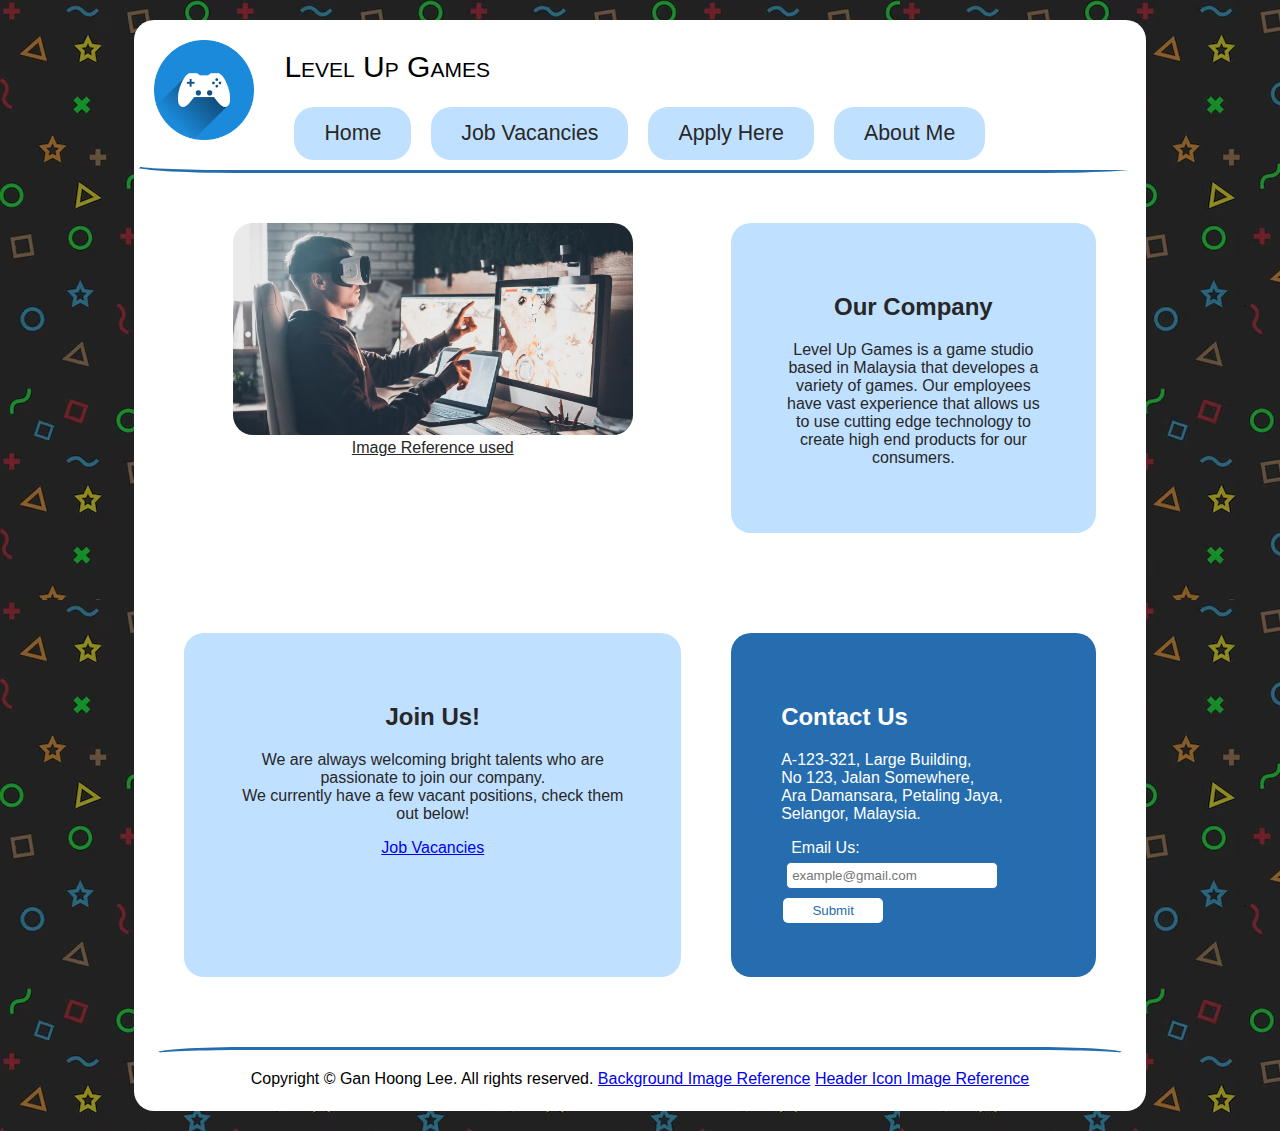
<file: index.html>
<!DOCTYPE html>
<html lang="en">

<head>
    <meta charset="UTF-8">
    <meta name="viewport" content="width=device-width, initial-scale=1.0">
    <title>Homepage</title>
    <link href="../styles/styles.css" rel="stylesheet">
</head>

<body>
    <div class="container">
        <header>
            <img src="../images/logo.jpg" alt="a picture of the company logo" class="logoimg">
            <h1 class="logotext">Level Up Games</h1>
            <nav>
                <ul>
                    <li><a href="../index.html">Home</a></li>
                    <li><a href="../jobs.html">Job Vacancies</a></li>
                    <li><a href="../apply.html">Apply Here</a></li>
                    <li><a href="../about.html">About Me</a></li>
                </ul>
            </nav>
        </header>
        <section class="grid-container">
            <div class="indexbox1">
                <img id="indeximage" src="../images/gamedeveloperimage.jpg"
                    alt="a picture of a game developer"><br>
                <a href="https://www.talentlyft.com/en/resources/game-developer-job-description"
                    class="referencing">Image
                    Reference used</a>
            </div>
            <div class="indexbox2">
                <h2>Our Company</h2>
                <p>
                    Level Up Games is a game studio based in Malaysia that developes a variety of games. Our
                    employees have vast
                    experience that allows us to use cutting edge technology to create high end products for our
                    consumers.
                </p>
            </div>
        </section>
        <section class="grid-container">
            <div class="indexbox2">
                <h2>Join Us!</h2>
                <p>
                    We are always welcoming bright talents who are passionate to join our company. <br>
                    We currently have a few vacant positions, check them out below!
                </p>
                <a href="../jobs.html">Job Vacancies</a>
            </div>
            <div class="grid-item">
                <h2>Contact Us</h2>
                <p>
                    A-123-321, Large Building, <br>
                    No 123, Jalan Somewhere, <br>
                    Ara Damansara, Petaling Jaya, <br>
                    Selangor, Malaysia.
                </p>
                <label for="email">Email Us:</label>
                <input type="email" placeholder="example@gmail.com" id="email" name="email">
                <input type="button" value="Submit" class="button2">
            </div>
        </section>
        <footer>
            Copyright © Gan Hoong Lee. All rights reserved.
            <a
                href="https://www.freepik.com/premium-vector/colorful-memphis-pattern_22438615.htm#page=4&query=game%20patterns&position=33&from_view=keyword&track=ais">Background
                Image Reference</a>
            <a href="https://icon-library.com/icon/free-game-icon-18.html">Header Icon Image Reference</a>
        </footer>
    </div>
</body>

</html>
</file>
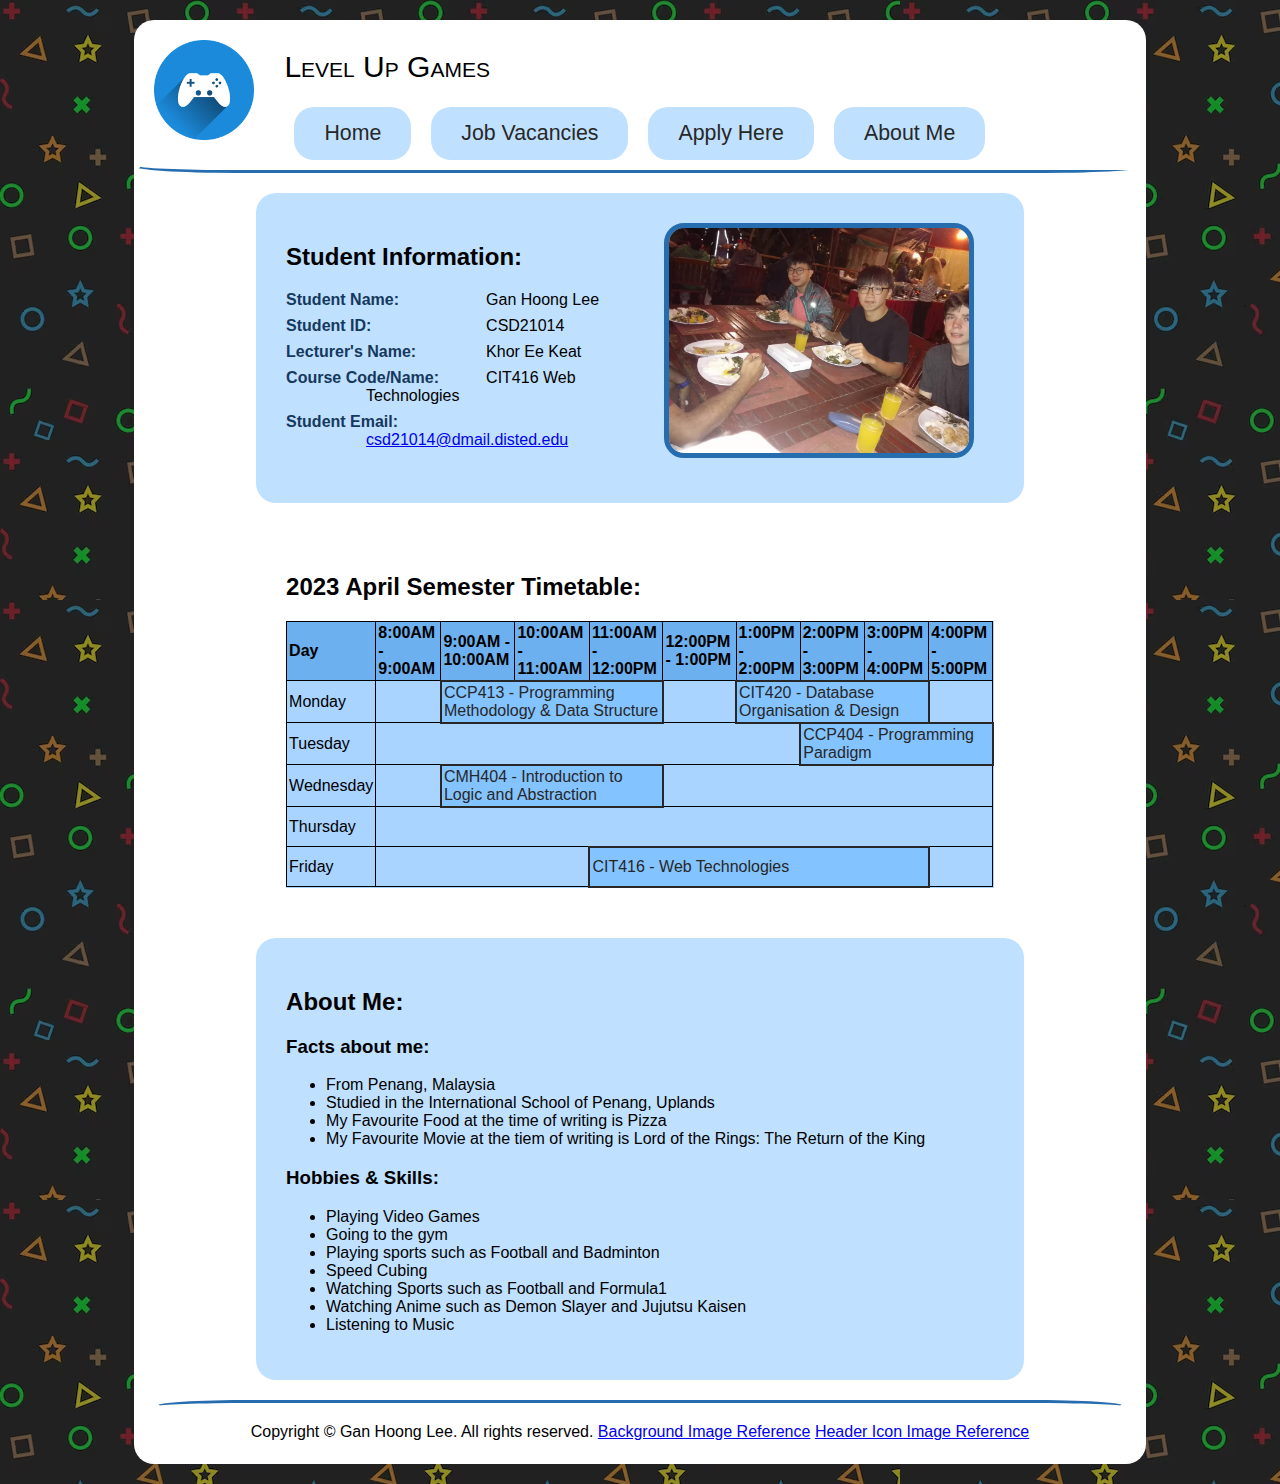
<file: about.html>
<!DOCTYPE html>
<html lang="en">

<head>
    <meta charset="UTF-8">
    <meta name="viewport" content="width=device-width, initial-scale=1.0">
    <title>About</title>
    <link href="../styles/styles.css" rel="stylesheet">
</head>

<body>
    <div class="container">
        <header>
            <img src="../images/logo.jpg" alt="a picture of the company logo" class="logoimg">
            <h1 class="logotext">Level Up Games</h1>
            <nav>
                <ul>
                    <li><a href="../index.html">Home</a></li>
                    <li><a href="../jobs.html">Job Vacancies</a></li>
                    <li><a href="../apply.html">Apply Here</a></li>
                    <li><a href="../about.html">About Me</a></li>
                </ul>
            </nav>
        </header>
        <section class="infocontainer">
            <img src="../images/me.jpg" alt="Picture of me and my friends eating dinner" id="imageofme">
            <h2>Student Information:</h2>
            <dl>
                <dt>Student Name</dt>
                <dd>Gan Hoong Lee</dd>
                <dt>Student ID</dt>
                <dd>CSD21014</dd>
                <dt>Lecturer's Name</dt>
                <dd>Khor Ee Keat</dd>
                <dt>Course Code/Name</dt>
                <dd>CIT416 Web Technologies</dd>
                <dt>Student Email</dt>
                <dd><a href="mailto:csd21014@dmail.disted.edu.my">csd21014@dmail.disted.edu</a></dd>
            </dl>

        </section>

        <section class="infocontainer2">
            <h2>2023 April Semester Timetable:</h2>
            <table>
                <tr>
                    <th>Day</th>
                    <th>8:00AM - 9:00AM</th>
                    <th>9:00AM - 10:00AM</th>
                    <th>10:00AM - 11:00AM</th>
                    <th>11:00AM - 12:00PM</th>
                    <th>12:00PM - 1:00PM</th>
                    <th>1:00PM - 2:00PM</th>
                    <th>2:00PM - 3:00PM</th>
                    <th>3:00PM - 4:00PM</th>
                    <th>4:00PM - 5:00PM</th>
                </tr>
                <tr>
                    <td>Monday</td>
                    <td></td>
                    <td colspan="3" class="session">CCP413 - Programming Methodology & Data Structure</td>
                    <td></td>
                    <td colspan="3" class="session">CIT420 - Database Organisation & Design</td>
                    <td></td>
                </tr>
                <tr>
                    <td>Tuesday</td>
                    <td colspan="6"></td>
                    <td colspan="3" class="session">CCP404 - Programming Paradigm</td>
                </tr>
                <tr>
                    <td>Wednesday</td>
                    <td></td>
                    <td colspan="3" class="session">CMH404 - Introduction to Logic and Abstraction</td>
                    <td colspan="5"></td>
                </tr>
                <tr>
                    <td>Thursday</td>
                    <td colspan="9"></td>
                </tr>
                <tr>
                    <td>Friday</td>
                    <td colspan="3"></td>
                    <td colspan="5" class="session">CIT416 - Web Technologies</td>
                    <td colspan="1"></td>
                </tr>
            </table>
        </section>

        <section class="infocontainer">
            <h2>About Me:</h2>
            <h3>Facts about me:</h3>
            <ul>
                <li>From Penang, Malaysia</li>
                <li>Studied in the International School of Penang, Uplands</li>
                <li>My Favourite Food at the time of writing is Pizza</li>
                <li>My Favourite Movie at the tiem of writing is Lord of the Rings: The Return of the King</li>
            </ul>
            <h3>Hobbies & Skills:</h3>
            <ul>
                <li>Playing Video Games</li>
                <li>Going to the gym</li>
                <li>Playing sports such as Football and Badminton</li>
                <li>Speed Cubing</li>
                <li>Watching Sports such as Football and Formula1</li>
                <li>Watching Anime such as Demon Slayer and Jujutsu Kaisen</li>
                <li>Listening to Music</li>
            </ul>
        </section>

        <footer>
            Copyright © Gan Hoong Lee. All rights reserved.
            <a
                href="https://www.freepik.com/premium-vector/colorful-memphis-pattern_22438615.htm#page=4&query=game%20patterns&position=33&from_view=keyword&track=ais">Background
                Image Reference</a>
            <a href="https://icon-library.com/icon/free-game-icon-18.html">Header Icon Image Reference</a>
        </footer>
    </div>
</body>

</html>
</file>
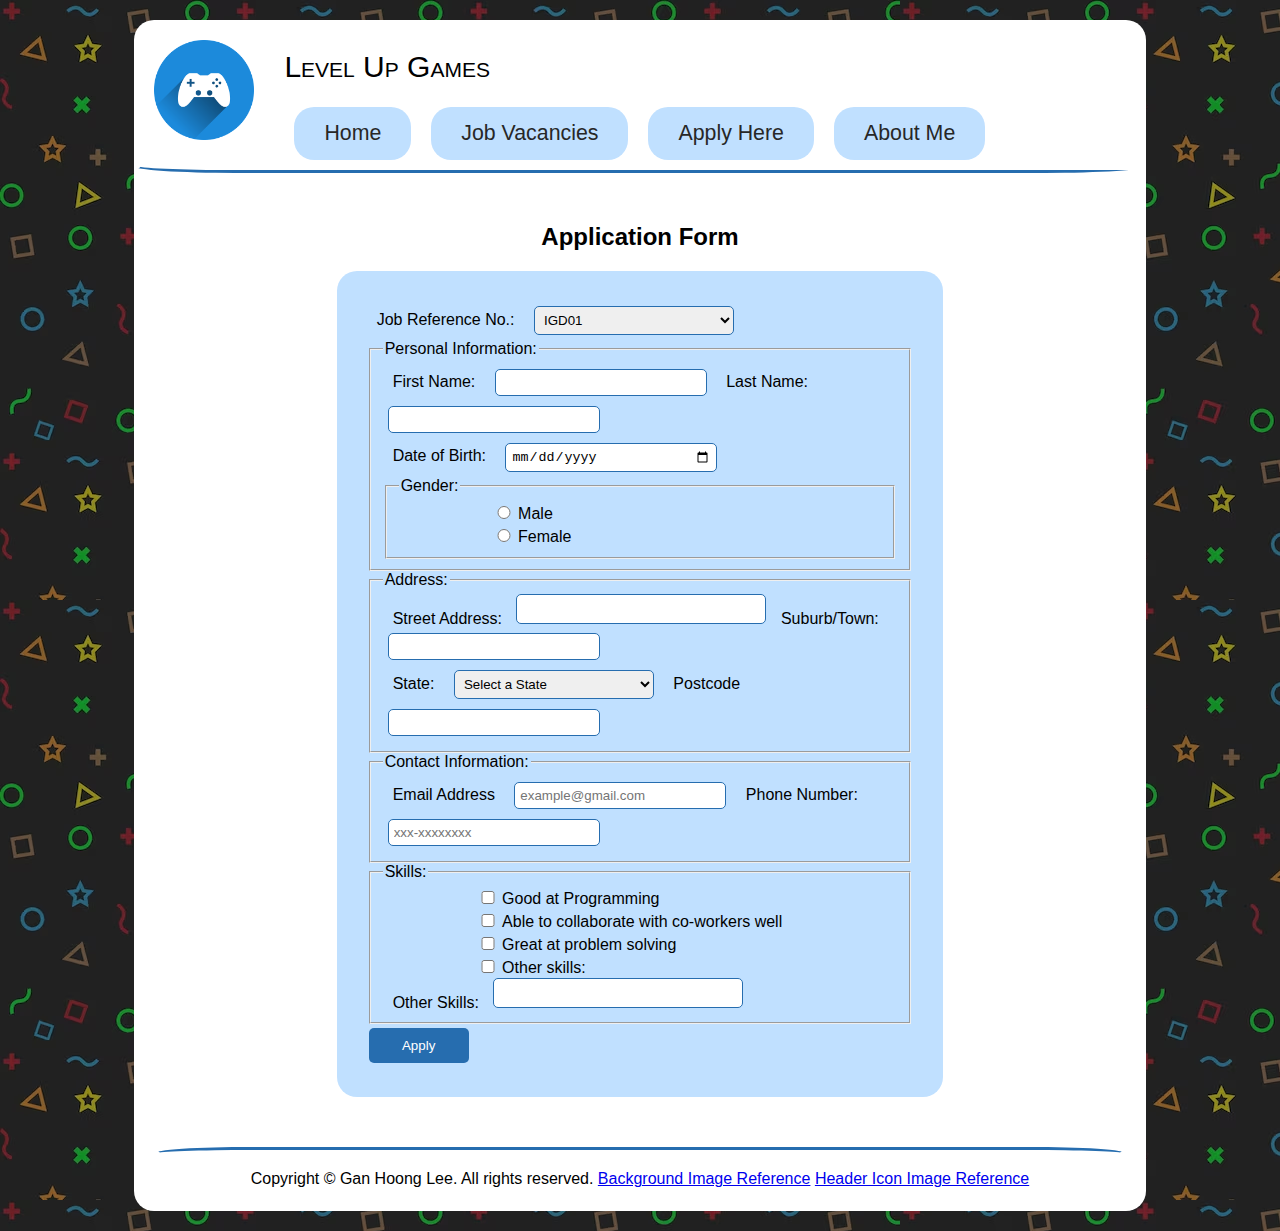
<file: apply.html>
<!DOCTYPE html>
<html lang="en">

<head>
    <meta charset="UTF-8">
    <meta name="viewport" content="width=device-width, initial-scale=1.0">
    <title>Application Page</title>
    <link href="../styles/styles.css" rel="stylesheet">
</head>

<body>
    <div class="container">
        <header>
            <img src="../images/logo.jpg" alt="a picture of the company logo" class="logoimg">
            <h1 class="logotext">Level Up Games</h1>
            <nav>
                <ul>
                    <li><a href="../index.html">Home</a></li>
                    <li><a href="../jobs.html">Job Vacancies</a></li>
                    <li><a href="../apply.html">Apply Here</a></li>
                    <li><a href="../about.html">About Me</a></li>
                </ul>
            </nav>
        </header>
        <section class="formbox">
            <h2>Application Form</h2>
            <form>
                <label for="refno">Job Reference No.:</label>
                <select name="refno" id="refno">
                    <option value="IGD01">IGD01</option>
                    <option value="JGD01">JGD01</option>
                    <option value="VGS01 ">VGS01 </option>
                    <option value="SMA01">SMA01</option>
                </select>

                <br>

                <fieldset>
                    <legend>Personal Information:</legend>
                    <label for="fname">First Name:</label>
                    <input type="text" name="fname" id="fname" maxlength="20" required>

                    <label for="lname">Last Name:</label>
                    <input type="text" name="lname" id="lname" maxlength="20" required>

                    <br>

                    <label for="date">Date of Birth:</label>
                    <input type="date" name="date" id="date" required>
                    <fieldset>
                        <legend>Gender:</legend>
                        <input type="radio" id="male" name="gender" value="Male" required>
                        <label for="male">Male</label><br>
                        <input type="radio" id="female" name="gender" value="female" required>
                        <label for="female">Female</label><br>
                    </fieldset>
                </fieldset>


                <fieldset>
                    <legend>Address:</legend>
                    <label for="streetaddress">Street Address:</label>
                    <textarea name="streetaddress" id="streetaddress" rows="2" cols="30" maxlength="40"
                        required></textarea>

                    <label for="suburbtown">Suburb/Town:</label>
                    <input type="text" name="suburbtown" id="suburbtown" maxlength="40" required><br>

                    <label for="state">State:</label>
                    <select name="state" id="state">
                        <option value="select">Select a State</option>
                        <option value="Johor">Johor</option>
                        <option value="Kedah">Kedah</option>
                        <option value="Kelantan">Kelantan</option>
                        <option value="Malacca">Malacca</option>
                        <option value="Negeri Sembilan">Negeri Sembilan</option>
                        <option value="Pahang">Pahang</option>
                        <option value="Penang">Penang</option>
                        <option value="Perak">Perak</option>
                        <option value="Perlis">Perlis</option>
                        <option value="Sabah">Sabah</option>
                        <option value="Sarawak">Sarawak</option>
                        <option value="Selangor">Selangor</option>
                        <option value="Terengganu">Terengganu</option>
                        <option value="Kuala Lumpur">Kuala Lumpur</option>
                        <option value="Labuan">Labuan</option>
                        <option value="Putrajaya">Putrajaya</option>
                    </select>

                    <label for="postcode">Postcode</label>
                    <input type="number" name="postcode" id="postcode" max="99999" required>
                </fieldset>

                <fieldset>
                    <legend>Contact Information:</legend>
                    <label for="email">Email Address</label>
                    <input type="email" name="email" id="email" required placeholder="example@gmail.com">

                    <label for="phone">Phone Number:</label>
                    <input type="number" name="phone" id="phone" max="99999999999" required placeholder="xxx-xxxxxxxx">
                </fieldset>

                <fieldset class="formskills">
                    <legend>Skills:</legend>
                    <input type="checkbox" id="skill1" name="skill1" value="">
                    <label for="skill1">Good at Programming</label><br>
                    <input type="checkbox" id="skill2" name="skill2" value="">
                    <label for="skill2">Able to collaborate with co-workers well</label><br>
                    <input type="checkbox" id="skill3" name="skill3" value="">
                    <label for="skill3">Great at problem solving</label><br>
                    <input type="checkbox" id="skill4" name="skill4" value="">
                    <label for="skill4">Other skills:</label><br>

                    <label for="otherskills">Other Skills:</label>
                    <textarea name="otherskills" id="otherskills" rows="2" cols="30"></textarea>
                </fieldset>

                <input type="submit" value="Apply" class="button1">
            </form>
        </section>
        <footer>
            Copyright © Gan Hoong Lee. All rights reserved.
            <a
                href="https://www.freepik.com/premium-vector/colorful-memphis-pattern_22438615.htm#page=4&query=game%20patterns&position=33&from_view=keyword&track=ais">Background
                Image Reference</a>
            <a href="https://icon-library.com/icon/free-game-icon-18.html">Header Icon Image Reference</a>
        </footer>
    </div>
</body>

</html>
</file>
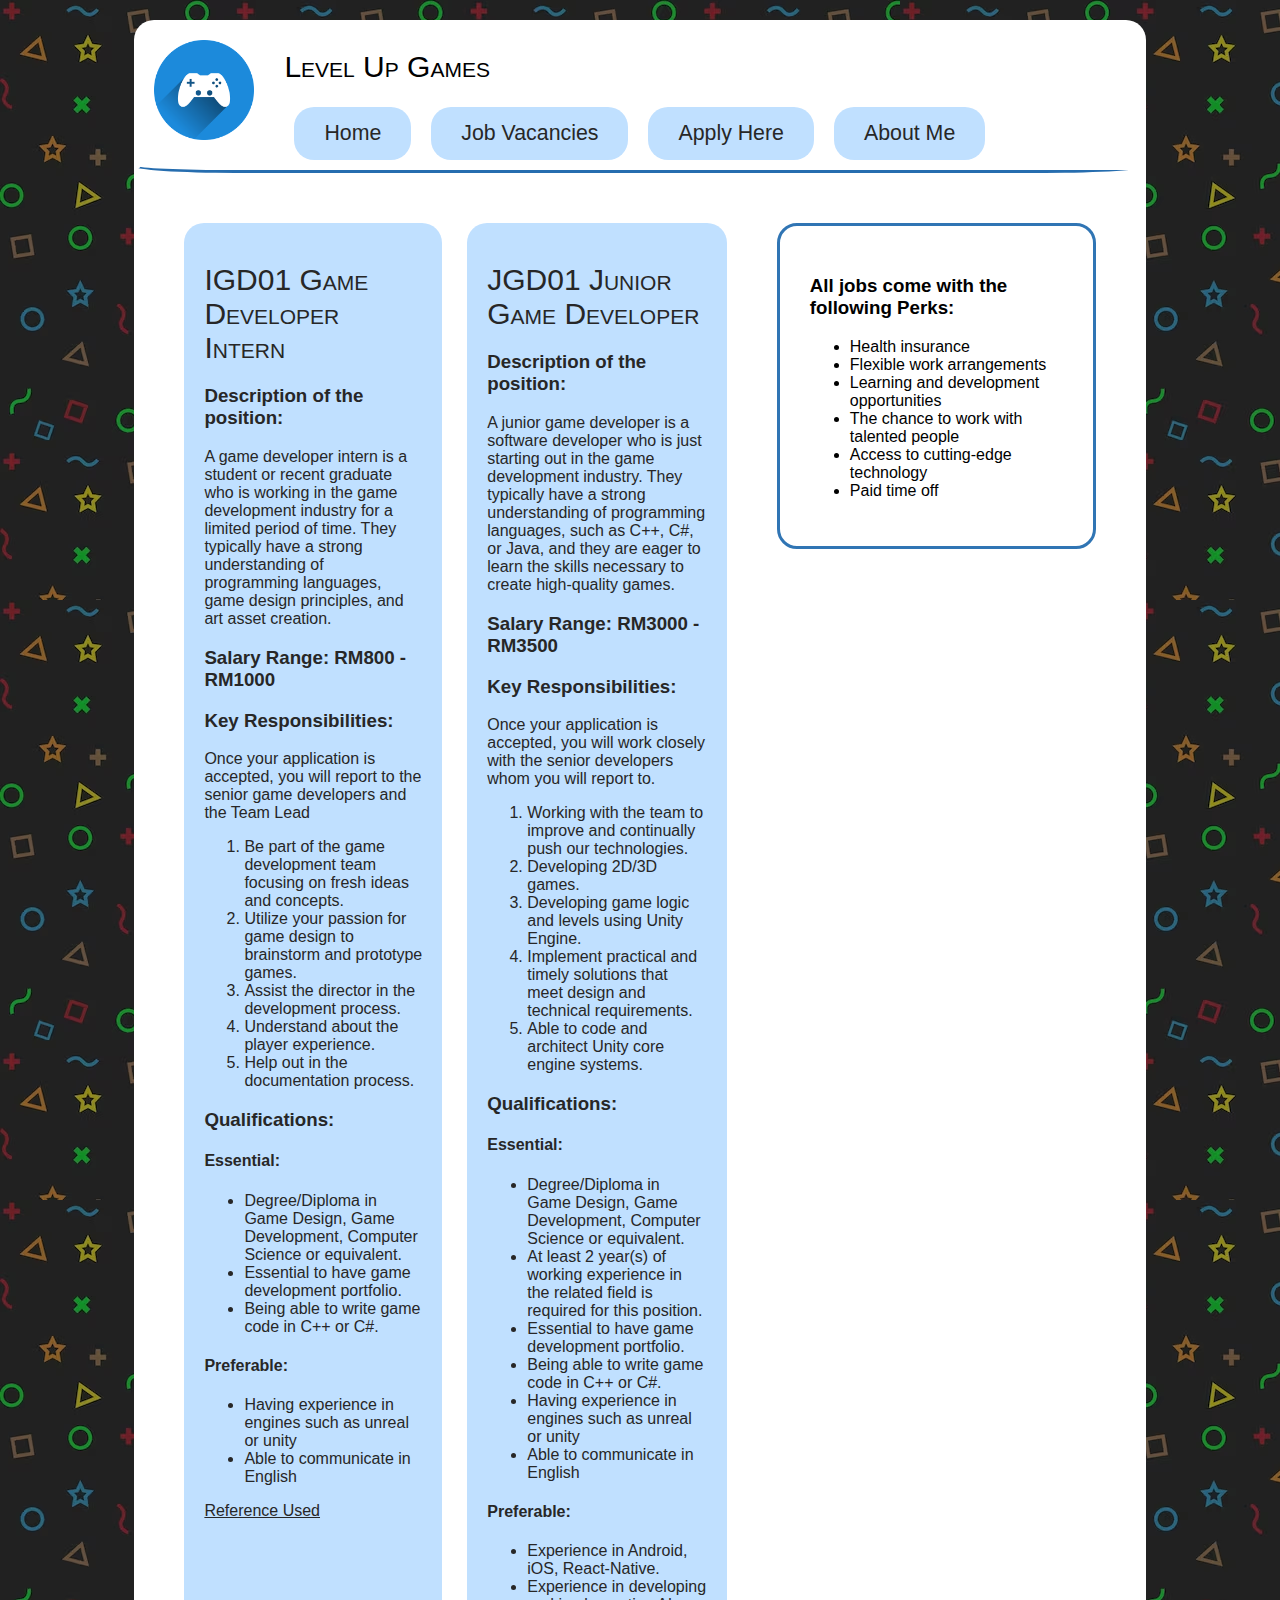
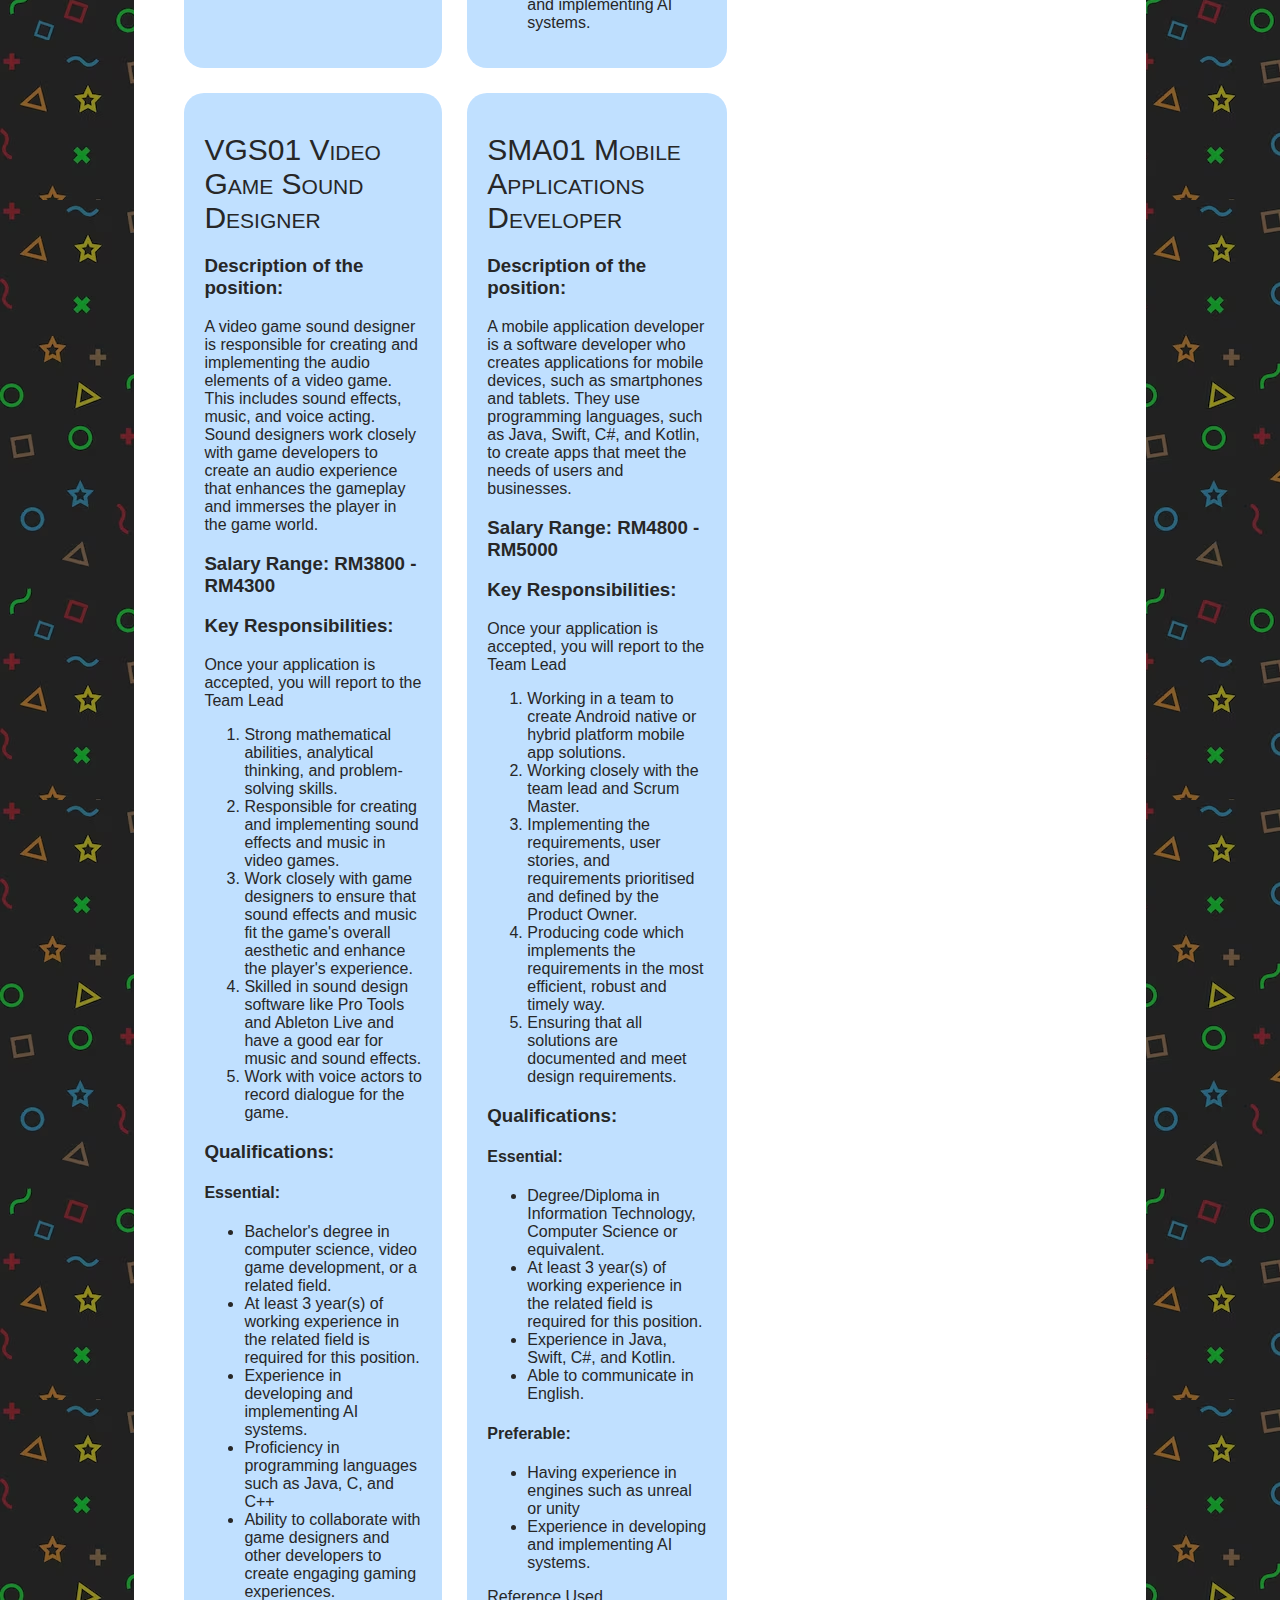
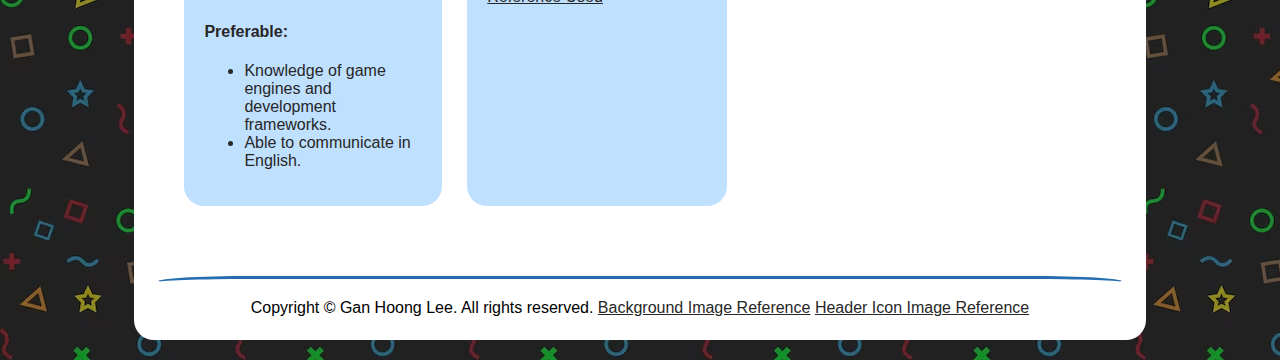
<file: jobs.html>
<!DOCTYPE html>
<html lang="en">

<head>
    <meta charset="UTF-8">
    <meta name="viewport" content="width=device-width, initial-scale=1.0">
    <title>Jobs</title>
    <link href="../styles/styles.css" rel="stylesheet">
</head>

<body>
    <div class="container">
        <header>
            <img src="../images/logo.jpg" alt="a picture of the company logo" class="logoimg">
            <h1 class="logotext">Level Up Games</h1>
            <nav>
                <ul>
                    <li><a href="../index.html">Home</a></li>
                    <li><a href="../jobs.html">Job Vacancies</a></li>
                    <li><a href="../apply.html">Apply Here</a></li>
                    <li><a href="../about.html">About Me</a></li>
                </ul>
            </nav>
        </header>
        <aside>
            <h3>All jobs come with the following Perks:</h3>
            <ul>
                <li>Health insurance</li>
                <li>Flexible work arrangements</li>
                <li>Learning and development opportunities</li>
                <li>The chance to work with talented people</li>
                <li>Access to cutting-edge technology</li>
                <li>Paid time off</li>
            </ul>
        </aside>

        <div class="grid-container2">
            <section class="indexbox3">
                <h1>IGD01 Game Developer Intern</h1>
                <h3>Description of the position:</h3>
                <p>A game developer intern is a student or recent graduate who is working in the game development industry for a
                    limited period of time. They typically have a strong understanding of programming languages, game design
                    principles, and art asset creation.</p>
                <h3>Salary Range: RM800 - RM1000</h3>
                <h3>Key Responsibilities:</h3>
                <p>Once your application is accepted, you will report to the senior game developers and the Team Lead</p>
                <ol>
                    <li>Be part of the game development team focusing on fresh ideas and concepts.</li>
                    <li>Utilize your passion for game design to brainstorm and prototype games.</li>
                    <li>Assist the director in the development process.</li>
                    <li>Understand about the player experience.</li>
                    <li>Help out in the documentation process.</li>
                </ol>
                <h3>Qualifications:</h3>
                <h4>Essential:</h4>
                <ul>
                    <li>Degree/Diploma in Game Design, Game Development, Computer Science or equivalent.</li>
                    <li>Essential to have game development portfolio.</li>
                    <li>Being able to write game code in C++ or C#.</li>
                </ul>
                <h4>Preferable:</h4>
                <ul>
                    <li>Having experience in engines such as unreal or unity</li>
                    <li>Able to communicate in English</li>
                </ul>
                <a class="referencing" href="https://www.glassdoor.com/Job/malaysia-game-developer-jobs-SRCH_IL.0,8_IN170_KO9,23.htm">Reference Used</a>
            </section>
            <section class="indexbox3">
                <h1>JGD01 Junior Game Developer</h1>
                <h3>Description of the position:</h3>
                <p>A junior game developer is a software developer who is just starting out in the game development industry.
                    They typically have a strong understanding of programming languages, such as C++, C#, or Java, and they are
                    eager to learn the skills necessary to create high-quality games.</p>
                <h3>Salary Range: RM3000 - RM3500</h3>
                <h3>Key Responsibilities:</h3>
                <p>Once your application is accepted, you will work closely with the senior developers whom you will report to.</p>
                <ol>
                    <li>Working with the team to improve and continually push our technologies.</li>
                    <li>Developing 2D/3D games.</li>
                    <li>Developing game logic and levels using Unity Engine.</li>
                    <li>Implement practical and timely solutions that meet design and technical requirements.</li>
                    <li>Able to code and architect Unity core engine systems.</li>
                </ol>
                <h3>Qualifications:</h3>
                <h4>Essential:</h4>
                <ul>
                    <li>Degree/Diploma in Game Design, Game Development, Computer Science or equivalent.</li>
                    <li>At least 2 year(s) of working experience in the related field is required for this position.</li>
                    <li>Essential to have game development portfolio.</li>
                    <li>Being able to write game code in C++ or C#.</li>
                    <li>Having experience in engines such as unreal or unity</li>
                    <li>Able to communicate in English</li>
                </ul>
                <h4>Preferable:</h4>
                <ul class="bullet">
                    <li>Experience in Android, iOS, React-Native.</li>
                    <li>Experience in developing and implementing AI systems.</li>
                </ul>
            </section>
            <section class="indexbox3">
                <h1>VGS01 Video Game Sound Designer</h1>
                <h3>Description of the position:</h3>
                <p>A video game sound designer is responsible for creating and implementing the audio elements of a video game.
                    This includes sound effects, music, and voice acting. Sound designers work closely with game developers to
                    create an audio experience that enhances the gameplay and immerses the player in the game world.</p>
                <h3>Salary Range: RM3800 - RM4300</h3>
                <h3>Key Responsibilities:</h3>
                <p>Once your application is accepted, you will report to the Team Lead</p>
                <ol>
                    <li>Strong mathematical abilities, analytical thinking, and problem-solving skills.</li>
                    <li>Responsible for creating and implementing sound effects and music in video games.</li>
                    <li>Work closely with game designers to ensure that sound effects and music fit the game's overall aesthetic
                        and enhance the player's experience.</li>
                    <li>Skilled in sound design software like Pro Tools and Ableton Live and have a good ear for music and sound
                        effects.</li>
                    <li>Work with voice actors to record dialogue for the game.</li>
                </ol>
                <h3>Qualifications:</h3>
                <h4>Essential:</h4>
                <ul>
                    <li>Bachelor's degree in computer science, video game development, or a related field.</li>
                    <li>At least 3 year(s) of working experience in the related field is required for this position.</li>
                    <li>Experience in developing and implementing AI systems.</li>
                    <li>Proficiency in programming languages such as Java, C, and C++</li>
                    <li>Ability to collaborate with game designers and other developers to create engaging gaming experiences.
                    </li>
                </ul>
                <h4>Preferable:</h4>
                <ul>
                    <li>Knowledge of game engines and development frameworks.</li>
                    <li>Able to communicate in English.</li>
                </ul>
            </section>
            <section class="indexbox3">
                <h1>SMA01 Mobile Applications Developer</h1>
                <h3>Description of the position:</h3>
                <p>A mobile application developer is a software developer who creates applications for mobile devices, such as
                    smartphones and tablets. They use programming languages, such as Java, Swift, C#, and Kotlin, to create apps
                    that meet the needs of users and businesses.</p>
                <h3>Salary Range: RM4800 - RM5000</h3>
                <h3>Key Responsibilities:</h3>
                <p>Once your application is accepted, you will report to the Team Lead</p>
                <ol>
                    <li>Working in a team to create Android native or hybrid platform mobile app solutions.</li>
                    <li>Working closely with the team lead and Scrum Master.</li>
                    <li>Implementing the requirements, user stories, and requirements prioritised and defined by the Product
                        Owner.</li>
                    <li>Producing code which implements the requirements in the most efficient, robust and timely way.</li>
                    <li>Ensuring that all solutions are documented and meet design requirements.</li>
                </ol>
                <h3>Qualifications:</h3>
                <h4>Essential:</h4>
                <ul>
                    <li>Degree/Diploma in Information Technology, Computer Science or equivalent.</li>
                    <li>At least 3 year(s) of working experience in the related field is required for this position.</li>
                    <li>Experience in Java, Swift, C#, and Kotlin.</li>
                    <li>Able to communicate in English.</li>
                </ul>
                <h4>Preferable:</h4>
                <ul>
                    <li>Having experience in engines such as unreal or unity</li>
                    <li>Experience in developing and implementing AI systems.</li>
                </ul>
                <a class="referencing" href="https://www.glassdoor.com/Job/malaysia-game-developer-jobs-SRCH_IL.0,8_IN170_KO9,23.htm">Reference Used</a>
            </section>
        </div>
    
        <footer>
            Copyright © Gan Hoong Lee. All rights reserved.
            <a class="referencing"
            href="https://www.freepik.com/premium-vector/colorful-memphis-pattern_22438615.htm#page=4&query=game%20patterns&position=33&from_view=keyword&track=ais">Background
            Image Reference</a>
            <a class="referencing" href="https://icon-library.com/icon/free-game-icon-18.html">Header Icon Image Reference</a>
        </footer>
    </div>
</body>

</html>
</file>
<file: styles/styles.css>
body {
    font-family: Helvetica, Arial, sans-serif;
    background-image: url("../images/background.jpg");
}

/* set global font and background image*/

.container {
    background-color: white;
    margin: 0;
    margin-left: 10%;
    margin-right: 10%;
    border-radius: 20px;
}

/* used to contain all elements onto white background */

.logoimg {
    width: 100px;
    height: 100px;
    float: left;
    padding: 20px;
}

/* for resizing the image used in the header */

.logotext {
    font-weight: lighter;
    padding-top: 30px;
    padding-left: 150px;
}

/* for resizing the text used in the header */

nav {
    border: #ffffff;
    border-bottom: #266daf;
    border-style: solid;
    border-radius: 10%;
}

nav ul {
    list-style-type: none;
    margin: 0;
    padding: 0;
    overflow: hidden;
    background-color: #ffffff;
    font-size: 16pt;

}

nav li {
    float: left;
}

nav li a {
    display: block;
    color: #272727;
    padding: 14px 30px;
    text-decoration: none;
    background-color: #c0e0ff;
    border-radius: 20px;
    margin-left: 20px;
    margin-bottom: 10px;
}

nav li a:hover {
    background-color: #3075b4;
    color: white;
}

/* Navigation bar design ^ contextual css used here*/

.referencing {
    color: #272727;
}

/* used for all anchor elements that provide a reference link */

.grid-container,
.grid-container2 {
    display: grid;
    grid-template-columns: auto 40%;
    padding: 50px;
    column-gap: 50px;
}

/* grid container is used throughout the website to 
    align the elements of each page onto a grid. */

.grid-container2 {
    grid-template-columns: auto auto;
    row-gap: 25px;
    column-gap: 25px;
}

/* used on the job listing page to have an even grid */

.grid-item,
.indexboxw,
.indexbox2 {
    background-color: #266daf;
    border-radius: 20px;
    padding: 50px;
    color: white;
}

/* indexboxs are used to stylize each box on the index*/

#indeximage {
    width: min-content;
    min-width: 100px;
    max-width: 400px;
    border-radius: 20px;
}

/* resize image used on index page */

.indexbox1,
.indexbox2 {
    background-color: white;
    color: #272727;
    text-align: center;
}

/* used to recolour the background of the image container on the index page */

.indexbox2,
.indexbox3 {
    background-color: #c0e0ff;
}

/* used to recolour the background of the contact us container on the index page */

.indexbox3 {
    color: #272727;
    border-radius: 20px;
    padding: 20px;
}

/* used to recolour the background of the contact us container on the job listings page */

.formbox {

    margin: 50px;

    text-align: center;
}

/* used on the forms page */

form {
    width: 60%;
    text-align: left;
    margin: auto;
    background-color: #c0e0ff;
    border-radius: 20px;
    padding: 30px;
}

footer {
    text-align: center;
    margin: 20px;
    padding: 20px;
    border: #ffffff;
    border-top: #266daf;
    border-style: solid;
    border-radius: 10%;
}

/* used for footer */

.button1 {
    background-color: #266daf;
    border: none;
    color: white;
    padding: 10px;
    text-decoration: none;
    margin: 4px 2px;
    cursor: pointer;
    width: 100px;
}

/* used to stylize various buttons on lighter backgrounds */

.button1:hover {
    border-color: rgb(237, 237, 237);
    background-color: white;
    color: #266daf;
}

.button2 {
    background-color: white;
    border: none;
    color: #266daf;
    padding: 5px;
    text-decoration: none;
    margin: 4px 2px;
    cursor: pointer;
    width: 100px;
}

/* used to stylize various buttons on darker backgrounds */

.button2:hover {
    border-color: #c0e0ff;
    background-color: #15395d;
    color: #c0e0ff;
}

aside {
    width: 25%;
    float: right;
    background-color: white;
    border: #3075b4;
    border-radius: 20px;
    border-style: solid;
    margin: 50px;
    margin-left: 0;
    padding: 30px;
}

/* used on job listings page */

h1 {
    font: small-caps 30px 'Franklin Gothic Medium', 'Arial Narrow', Arial, sans-serif;
}

/* used on the job listings page */

label {
    padding: 5px;
    margin: 5px;
}

/* used to stylize the labels on the forms page*/

input,
select {
    width: 200px;
    padding: 5px;
    border-style: solid;
    border-radius: 5px;
    border-color: #266daf;
    margin: 5px;
    border-width: 1px;
}

/* used to stylize the input bars on the index page and on the forms page*/

textarea {
    width: 250px;
    height: 30px;
    box-sizing: border-box;
    border-color: #266daf;
    border-style: solid;
    border-radius: 5px;
    border-width: 1px;
    resize: none;
}

/* used to stylize the textarea on the index page and on the forms page*/

input[type=radio],
input[type=checkbox] {
    margin-right: -100px;
}

/* used to move the label closer to the inputs on the forms page*/

dt {
    float: left;
    clear: left;
    width: 200px;
    font-weight: bold;
    color: #15395d;
}

dt::after {
    content: ":";
}

dd {
    margin: 0 0 0 80px;
    padding: 0 0 0.5em 0;
}

/* used to stylize the definition list on the about me page*/

.infocontainer, .infocontainer2 {
    margin: auto;
    margin-top: 20px;
    padding: 30px;
    width: 70%;
    text-align: left;
    background-color: #c0e0ff;
    border-radius: 20px;
    overflow: auto;
}

.infocontainer2{
    background-color: white;
}

/*used to group student information on about me page*/

#imageofme {
    float: right;
    width: 300px;
    margin-right: 20px;
    border: 5px solid #266daf;
    border-radius: 20px;
}

/*used to size and float the image of myself on the about page*/

table,td,th {
    border: 1px solid;
    padding: 2px;
    background-color: #a9d4ff;
}

th {
    font-weight: bold;
    background-color: #6db0ef;
}

tr {
    height: 40px;
}

.session{
    background-color: #83c3ff;
    color: #272727;
    border: 2px solid;
}

table {
    width: 100%;
    border-collapse: collapse;
}
</file>
